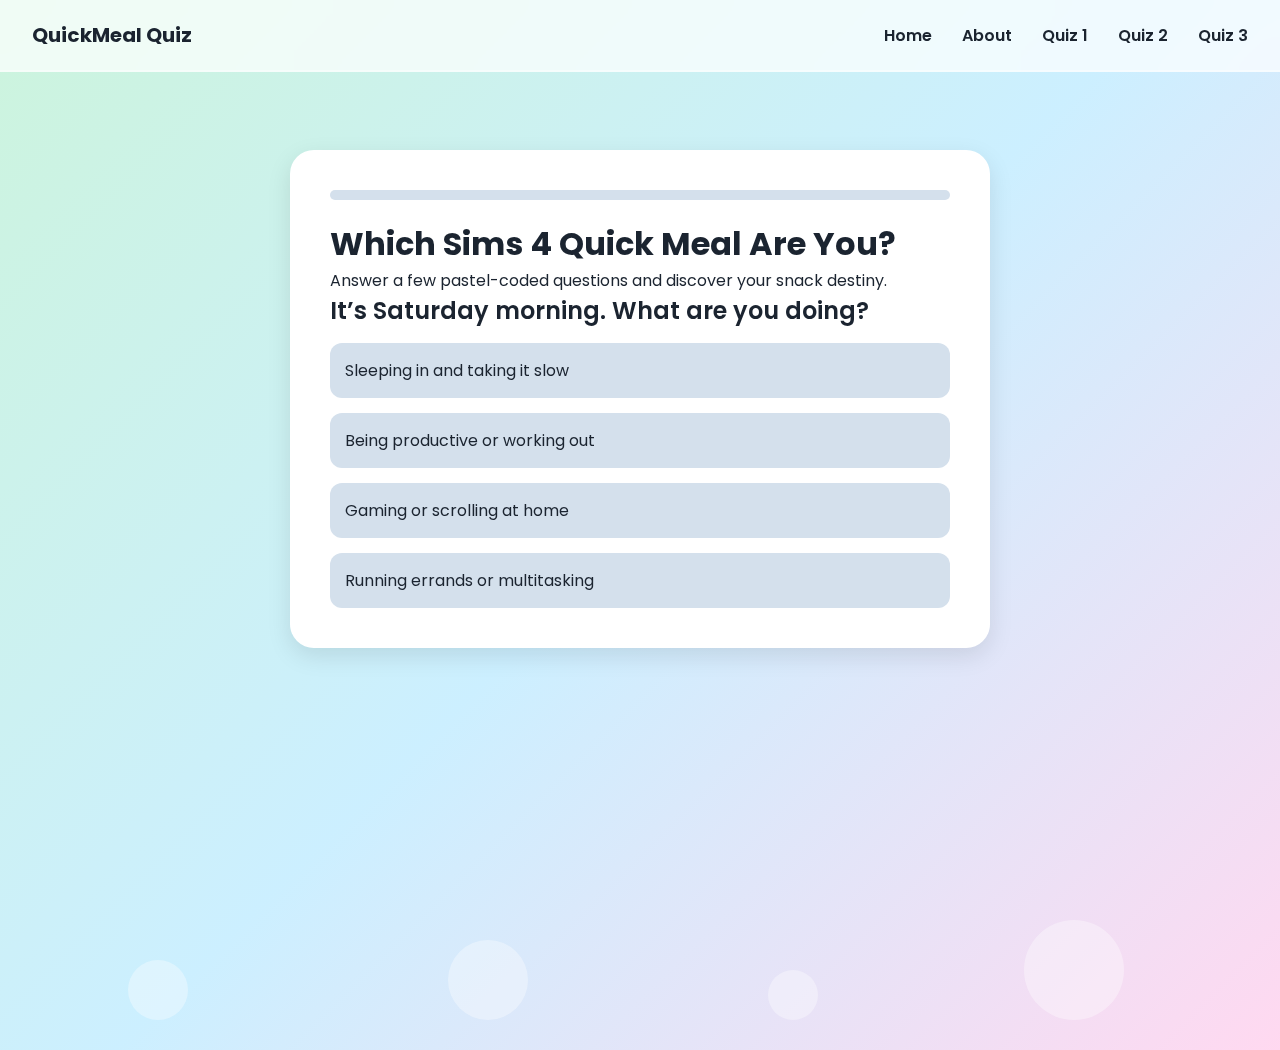
<file: index.html>
<!DOCTYPE html>
<html lang="en">
<head>
  <meta charset="UTF-8" />
  <meta name="viewport" content="width=device-width, initial-scale=1.0" />
  <title>Sims Quick Meal Quiz</title>

  <!-- Poppins -->
  <link href="https://fonts.googleapis.com/css2?family=Poppins:wght@400;600;700&display=swap" rel="stylesheet">

  <link rel="stylesheet" href="/styles.css" />
</head>

<body>

  <!-- FLOATING BUBBLES -->
  <div class="bubble" style="left:10%; width:60px; height:60px; animation-duration: 14s;"></div>
  <div class="bubble" style="left:35%; width:80px; height:80px; animation-duration: 11s;"></div>
  <div class="bubble" style="left:60%; width:50px; height:50px; animation-duration: 17s;"></div>
  <div class="bubble" style="left:80%; width:100px; height:100px; animation-duration: 13s;"></div>

  <!-- NAVIGATION -->
  <nav class="navbar">
    <span class="nav-logo">QuickMeal Quiz</span>

    <ul class="nav-links">
      <li><a href="#">Home</a></li>
      <li><a href="#">About</a></li>
      <li><a href="#">Quiz 1</a></li>
      <li><a href="#">Quiz 2</a></li>
      <li><a href="#">Quiz 3</a></li>
    </ul>

    <div class="hamburger">
      <span></span><span></span><span></span>
    </div>
  </nav>

  <!-- QUIZ -->
  <main class="quiz-container">

    <div class="progress-wrapper">
      <div class="progress-bar" id="progress"></div>
    </div>

    <h1>Which Sims 4 Quick Meal Are You?</h1>
    <p class="intro-text">Answer a few pastel-coded questions and discover your snack destiny.</p>

    <div id="quiz"></div>

    <button id="next-btn" class="hidden">Next</button>
    <button id="restart-btn" class="hidden">Restart</button>

    <div id="result" class="hidden"></div>
  </main>

  <script src="/script.js"></script>
</body>
</html>
</file>
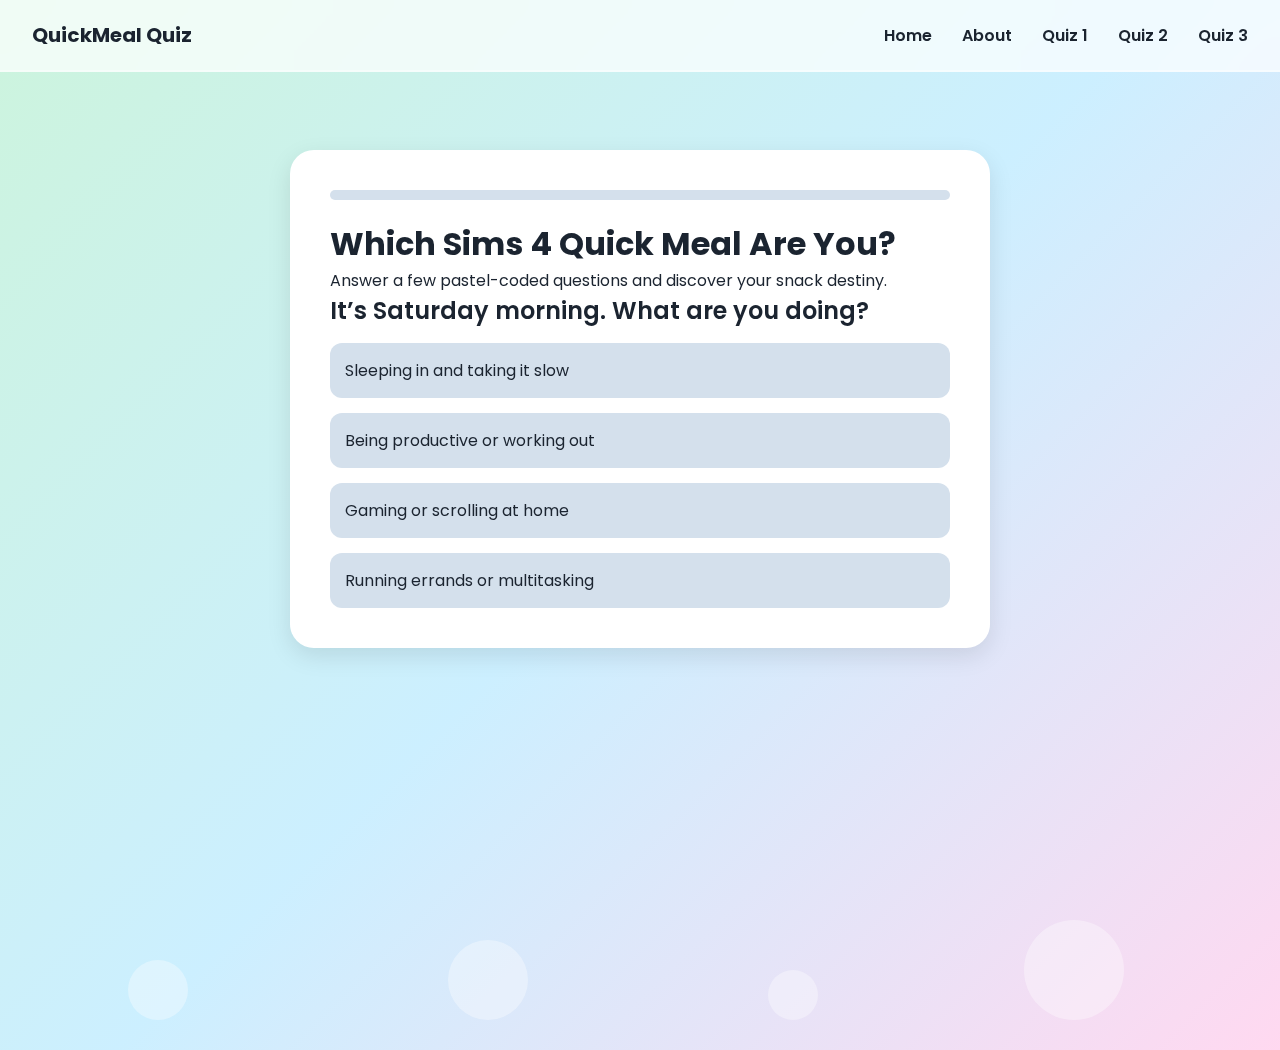
<file: sims_quiz_site/index.html>
<!DOCTYPE html>
<html lang="en">
<head>
  <meta charset="UTF-8" />
  <meta name="viewport" content="width=device-width, initial-scale=1.0" />
  <title>Sims Quick Meal Quiz</title>

  <!-- Poppins -->
  <link href="https://fonts.googleapis.com/css2?family=Poppins:wght@400;600;700&display=swap" rel="stylesheet">

  <link rel="stylesheet" href="/styles.css" />
</head>

<body>

  <!-- FLOATING BUBBLES -->
  <div class="bubble" style="left:10%; width:60px; height:60px; animation-duration: 14s;"></div>
  <div class="bubble" style="left:35%; width:80px; height:80px; animation-duration: 11s;"></div>
  <div class="bubble" style="left:60%; width:50px; height:50px; animation-duration: 17s;"></div>
  <div class="bubble" style="left:80%; width:100px; height:100px; animation-duration: 13s;"></div>

  <!-- NAVIGATION -->
  <nav class="navbar">
    <span class="nav-logo">QuickMeal Quiz</span>

    <ul class="nav-links">
      <li><a href="#">Home</a></li>
      <li><a href="#">About</a></li>
      <li><a href="#">Quiz 1</a></li>
      <li><a href="#">Quiz 2</a></li>
      <li><a href="#">Quiz 3</a></li>
    </ul>

    <div class="hamburger">
      <span></span><span></span><span></span>
    </div>
  </nav>

  <!-- QUIZ -->
  <main class="quiz-container">

    <div class="progress-wrapper">
      <div class="progress-bar" id="progress"></div>
    </div>

    <h1>Which Sims 4 Quick Meal Are You?</h1>
    <p class="intro-text">Answer a few pastel-coded questions and discover your snack destiny.</p>

    <div id="quiz"></div>

    <button id="next-btn" class="hidden">Next</button>
    <button id="restart-btn" class="hidden">Restart</button>

    <div id="result" class="hidden"></div>
  </main>

  <script src="/script.js"></script>
</body>
</html>
</file>
<file: styles.css>
/* -------------------------
   COLOR VARIABLES
-------------------------- */
:root {
  --green-light: #00C853;
  --green-dark: #00A342;
  --blue: #00B0FF;
  --pink: #FF3EB5;
  --bg-light: #F3F7FB;
  --bg-mid: #D4E0EC;
  --text-dark: #1B2430;

  --grad-hero: linear-gradient(135deg, #00C85333, #00B0FF33, #FF3EB533);
}

/* -------------------------
   GLOBAL RESET
-------------------------- */
* {
  margin: 0;
  padding: 0;
  box-sizing: border-box;
}

body {
  font-family: "Poppins", sans-serif;
  background: var(--grad-hero);
  min-height: 100vh;
  overflow-x: hidden;
  color: var(--text-dark);
}

/* TYPOGRAPHY */
h1 { font-size: 32px; font-weight: 700; }
h2 { font-size: 24px; font-weight: 600; }
h3 { font-size: 20px; font-weight: 600; }


/* -------------------------
   NAVIGATION
-------------------------- */
.navbar {
  position: fixed;
  top: 0; left: 0;
  width: 100%;
  z-index: 100;
  padding: 20px 32px;
  background: rgba(255,255,255,0.7);
  backdrop-filter: blur(12px);
  display: flex;
  justify-content: space-between;
  align-items: center;
  border-bottom: 2px solid #ffffff66;
}

.nav-logo {
  font-size: 20px;
  font-weight: 700;
}

.nav-links {
  display: flex;
  gap: 30px;
  list-style: none;
}

.nav-links a {
  text-decoration: none;
  color: var(--text-dark);
  font-weight: 600;
}

.hamburger {
  display: none;
  flex-direction: column;
  gap: 5px;
  cursor: pointer;
}

.hamburger span {
  width: 26px;
  height: 3px;
  background: var(--text-dark);
  border-radius: 2px;
}

/* Mobile Nav */
@media (max-width: 768px) {
  .hamburger { display: flex; }

  .nav-links {
    display: none;
    position: absolute;
    right: 32px;
    top: 80px;
    background: white;
    flex-direction: column;
    padding: 20px;
    border-radius: 12px;
    box-shadow: 0 4px 12px rgba(0,0,0,0.1);
  }

  .nav-links.open {
    display: flex;
  }
}


/* -------------------------
   FLOATING BUBBLES BACKGROUND
-------------------------- */
.bubble {
  position: fixed;
  bottom: -120px;
  background: white;
  opacity: 0.35;
  border-radius: 50%;
  animation: floatUp 12s linear infinite;
}

@keyframes floatUp {
  from { transform: translateY(0) scale(1); }
  to   { transform: translateY(-120vh) scale(1.4); }
}

/* -------------------------
   QUIZ CONTAINER
-------------------------- */
.quiz-container {
  max-width: 700px;
  margin: 150px auto 60px;
  background: white;
  border-radius: 24px;
  padding: 40px;
  backdrop-filter: blur(6px);
  box-shadow: 0 8px 25px rgba(0,0,0,0.1);
  animation: fadeIn 0.5s ease;
}

@keyframes fadeIn {
  from { opacity: 0; transform: translateY(10px); }
  to   { opacity: 1; transform: translateY(0); }
}


/* -------------------------
   PROGRESS BAR
-------------------------- */
.progress-wrapper {
  width: 100%;
  height: 10px;
  background: var(--bg-mid);
  border-radius: 10px;
  overflow: hidden;
  margin-bottom: 20px;
}

.progress-bar {
  height: 100%;
  width: 0;
  background: var(--pink);
  transition: width 0.4s ease;
}


/* -------------------------
   ANSWER OPTIONS
-------------------------- */
.answer-option {
  background: var(--bg-mid);
  margin-top: 15px;
  padding: 15px;
  border-radius: 12px;
  cursor: pointer;
  transition: 0.2s ease;
}

.answer-option:hover {
  background: var(--blue);
  color: white;
  transform: translateY(-3px);
}

.selected {
  background: var(--green-light);
  color: white;
  transform: scale(1.02);
}


/* -------------------------
   BUTTONS
-------------------------- */
button {
  background: var(--pink);
  border: none;
  padding: 14px 24px;
  border-radius: 14px;
  color: white;
  font-size: 16px;
  font-weight: 600;
  cursor: pointer;
  margin-top: 20px;
  transition: 0.25s ease;
}

button:hover {
  background: var(--green-dark);
  transform: translateY(-3px);
}

.hidden { display: none; }


/* -------------------------
   RESULT
-------------------------- */
#result {
  margin-top: 30px;
  background: white;
  border-radius: 20px;
  padding: 30px;
  text-align: center;
  animation: fadeIn 0.5s ease;
}

.result-img {
  width: 180px;
  margin: 0 auto 20px;
  display: block;
}
</file>
